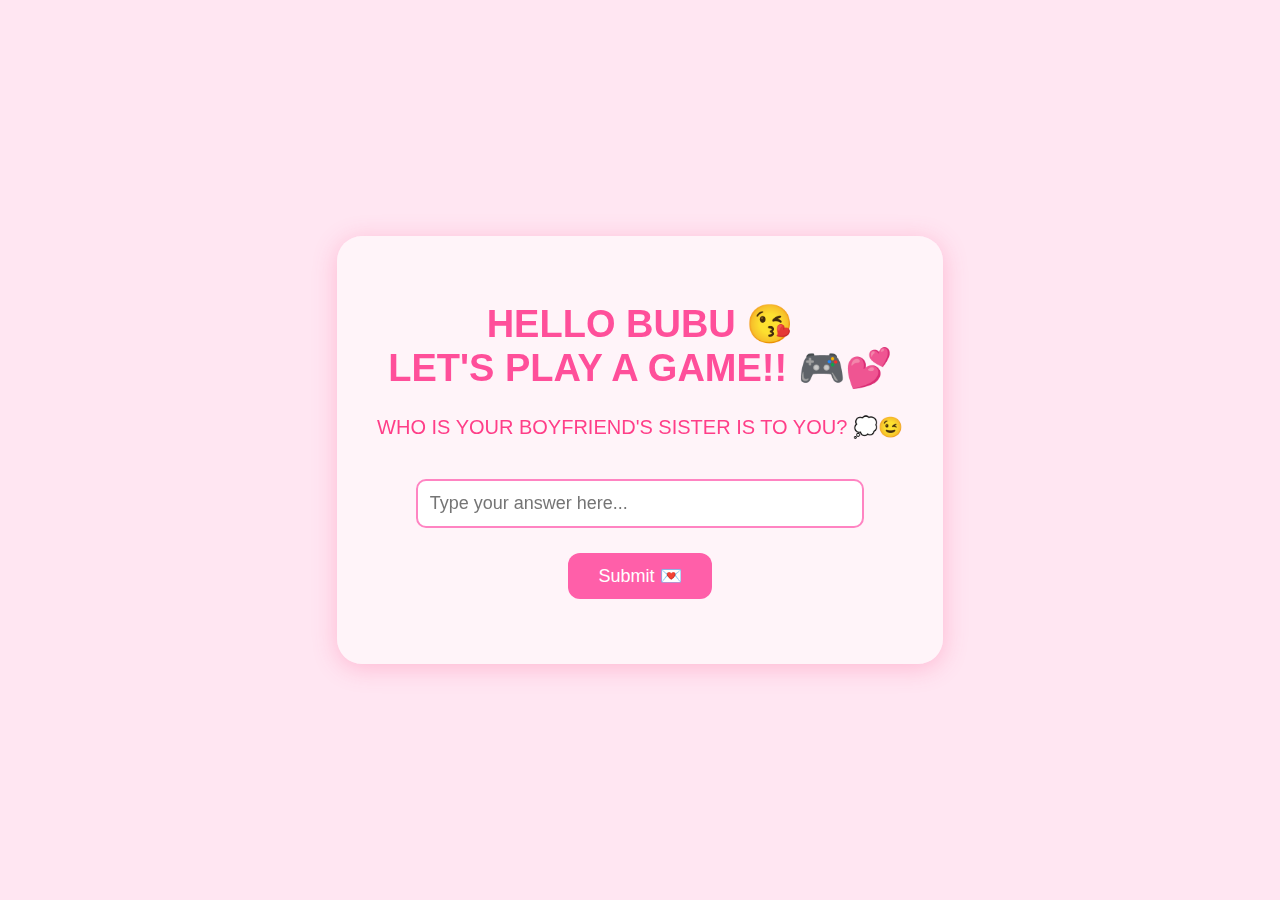
<file: index.html>
<!DOCTYPE html>
<html lang="en">
<head>
    <meta charset="UTF-8">
    <title>Game for Bubu</title>

    <style>
        body {
            margin: 0;
            background: #ffe6f2;
            font-family: "Poppins", sans-serif;
            overflow: hidden;
            display: flex;
            justify-content: center;
            align-items: center;
            height: 100vh;
        }

        .floating-hearts {
            position: fixed;
            top: -50px;
            width: 100%;
            text-align: center;
            font-size: 30px;
            animation: floatHearts 6s infinite linear;
            opacity: 0.4;
        }

        @keyframes floatHearts {
            0% { transform: translateY(0); }
            100% { transform: translateY(120vh); }
        }

        .container {
            max-width: 700px;
            background: rgba(255, 245, 250, 0.9);
            padding: 40px;
            border-radius: 25px;
            text-align: center;
            backdrop-filter: blur(6px);
            box-shadow: 0 4px 25px rgba(255, 80, 140, 0.3);
            animation: fadeIn 1.5s ease;
        }

        .title {
            font-size: 38px;
            font-weight: bold;
            color: #ff4f9a;
            animation: popIn 1s ease;
        }

        .question {
            font-size: 20px;
            color: #ff3e88;
            margin-top: 20px;
        }

        #answerInput {
            width: 80%;
            padding: 12px;
            border-radius: 10px;
            border: 2px solid #ff84c2;
            outline: none;
            font-size: 18px;
            margin-top: 20px;
        }

        .btn {
            margin-top: 25px;
            padding: 12px 30px;
            background: #ff5fa9;
            color: white;
            border: none;
            border-radius: 12px;
            cursor: pointer;
            font-size: 18px;
            transition: 0.2s;
        }

        .btn:hover {
            background: #ff2e88;
            transform: scale(1.05);
        }

        #result {
            margin-top: 25px;
            font-size: 18px;
            font-weight: bold;
            color: #b10067;
        }

        @keyframes fadeIn {
            from { opacity: 0; transform: translateY(30px); }
            to { opacity: 1; transform: translateY(0); }
        }

        @keyframes popIn {
            from { opacity: 0; transform: scale(0.7); }
            to { opacity: 1; transform: scale(1); }
        }
    </style>
</head>

<body>

<div class="floating-hearts">
    ❤️ 💕 💖 💗 💓 💞
</div>

<div class="container">

    <h1 class="title">
        <b>HELLO BUBU 😘<br>
        LET'S PLAY A GAME!! 🎮💕</b>
    </h1>

    <p class="question">WHO IS YOUR BOYFRIEND'S SISTER IS TO YOU? 💭😉</p>

    <input type="text" id="answerInput" placeholder="Type your answer here..." />

    <button onclick="checkAnswer()" class="btn">Submit 💌</button>

    <p id="result"></p>

    <button id="nextBtn" class="btn next" style="display:none;" onclick="goNext()">
        Next → 😏
    </button>

</div>

<script>
    function checkAnswer() {
        let input = document.getElementById("answerInput").value.trim().toLowerCase();
        let result = document.getElementById("result");
        let nextBtn = document.getElementById("nextBtn");

        if (input === "bubu") {
            result.innerHTML = "💖 NICE!! You deserve a mind-blowing dynamite kiss 💋💥";
            nextBtn.style.display = "inline-block";
        } else if (input === "") {
            result.innerHTML = "😑 Bubu… at least type SOMETHING 🫠";
            nextBtn.style.display = "none";
        } else {
            let funnyMessages = [
                "😂 OOPS! Wrong answer Bubu… try again cutie!",
                "😜 Wrong! But you’re still adorable 😘",
                "🙈 Noooope! Try again princess!",
                "🤭 Wrong answer 💗 try once more!"
            ];

            let random = funnyMessages[Math.floor(Math.random() * funnyMessages.length)];
            result.innerHTML = random;
            nextBtn.style.display = "none";
        }
    }

    function goNext() {
        alert("Tell me what you want for Page 2 ❤️");
    }
</script>

</body>
</html>
</file>
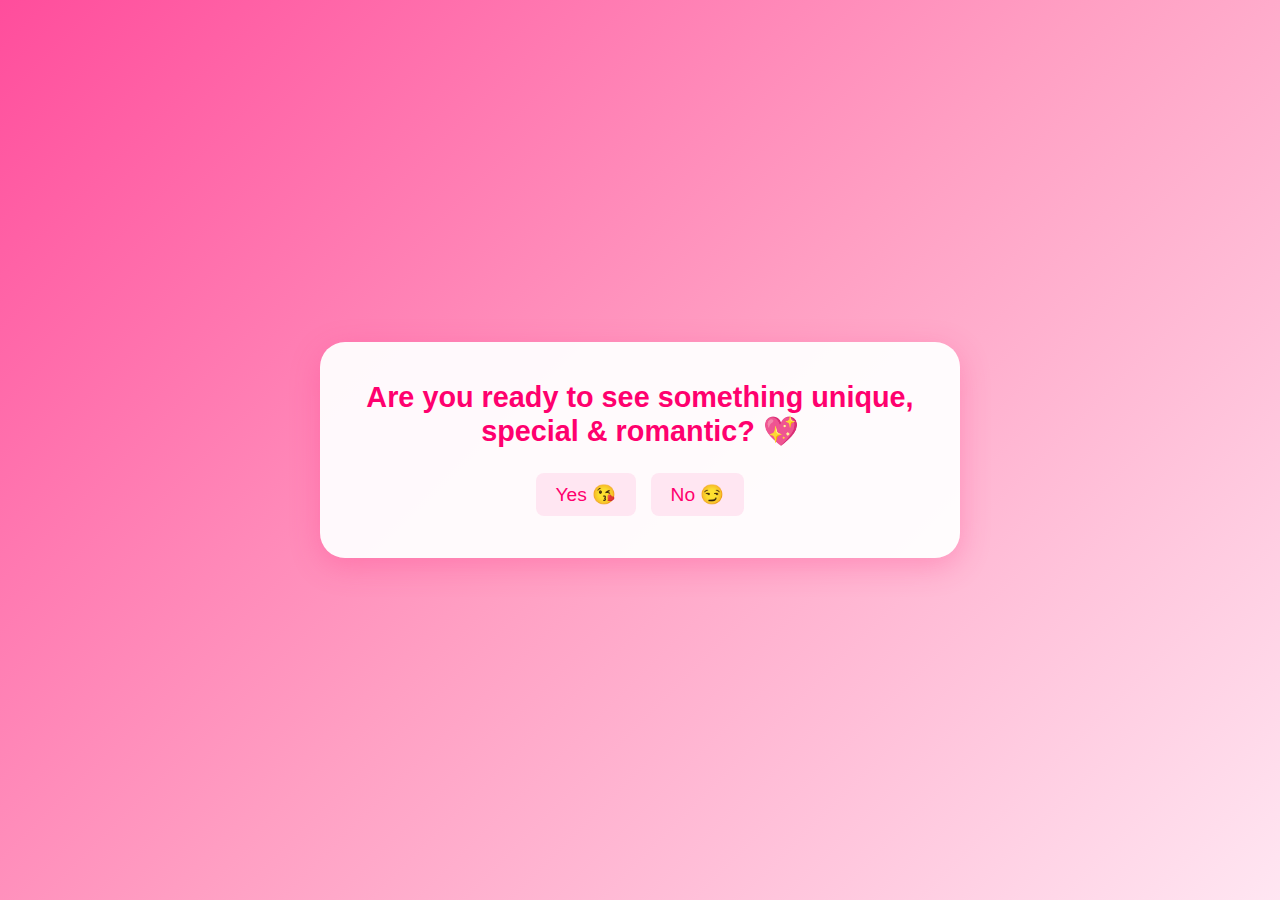
<file: index2.html>
<!DOCTYPE html>
<html lang="en">
<head>
<meta charset="UTF-8">
<meta name="viewport" content="width=device-width, initial-scale=1.0">
<title>Page 2 - Animated Girls Chat</title>
<link rel="stylesheet" href="style.css">
</head>
<body>

<div class="container">

  <!-- STEP 1 -->
  <div id="step1">
    <h1 class="title">Are you ready to see something unique, special & romantic? 💖</h1>
    <div id="choiceButtons">
        <button class="btn" onclick="choiceYes()">Yes 😘</button>
        <button class="btn" onclick="choiceNo()">No 😏</button>
    </div>
    <p id="choiceResult" class="result"></p>
    <button id="nextBtn" class="btn next-btn" onclick="showChapter()" style="display:none;">Next ➜</button>
  </div>

  <!-- STEP 2: CH01 -->
  <div id="chapter" style="display:none; margin-top:20px;">
    <h1 class="title" id="chapterTitle">CH01 : NOT A VERY NICE FIRST MEET</h1>
    <div class="chat" id="chat"></div>
  </div>

</div>

<script src="script2.js"></script>
</body>
</html>
</file>
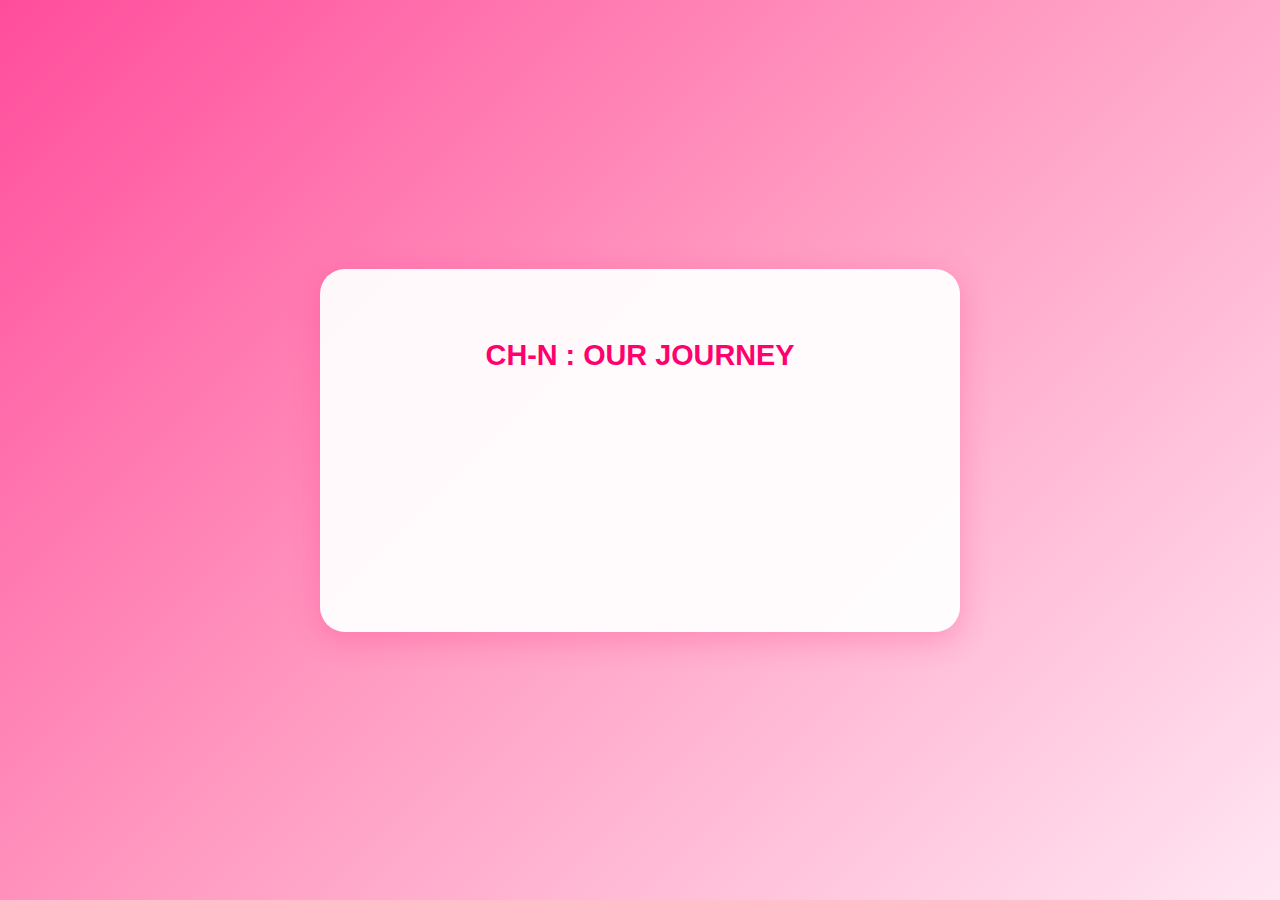
<file: page3.html>
<!DOCTYPE html>
<html lang="en">
<head>
<meta charset="UTF-8">
<meta name="viewport" content="width=device-width, initial-scale=1.0">
<title>Page 3 - Our Journey</title>
<link rel="stylesheet" href="style.css">
</head>
<body>

<div class="container">

  <div id="chapter" style="margin-top:50px;">
    <h1 class="title">CH-N : OUR JOURNEY</h1>
    <div class="slide-container" id="slideContainer"></div>
    <button id="nextBtn" class="btn next-btn">Next ➜</button>
  </div>

</div>
<script src="script3.js?v=3"></script>

</body>
</html>
</file>
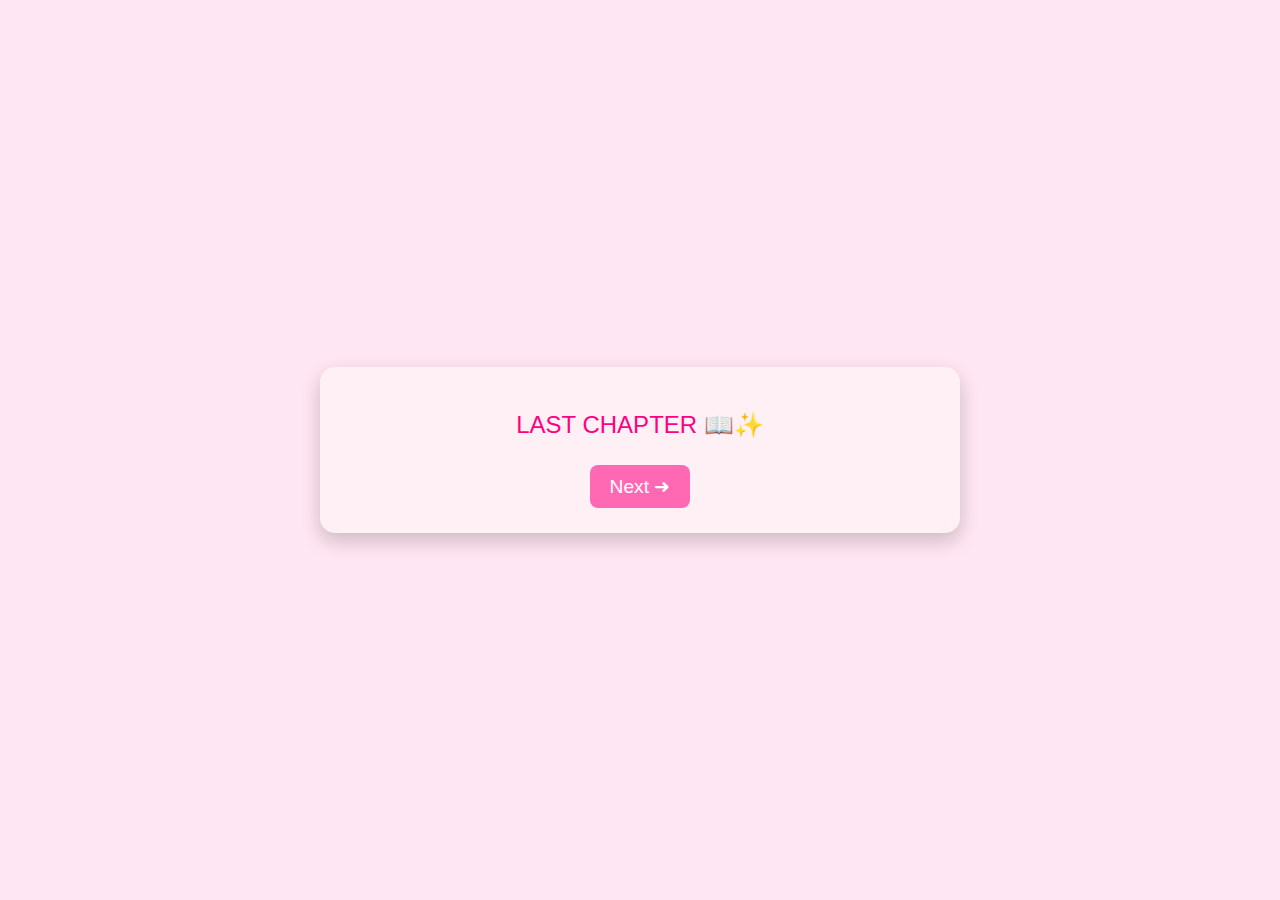
<file: page4.html>
<!DOCTYPE html>
<html lang="en">
<head>
<meta charset="UTF-8">
<meta name="viewport" content="width=device-width, initial-scale=1.0">
<title>Page 4 - Last Chapter</title>
<link rel="stylesheet" href="style.css">
<style>
  body {
    background: #ffe6f2;
    font-family: 'Arial', sans-serif;
    display: flex;
    justify-content: center;
    align-items: center;
    height: 100vh;
  }
  .container {
    text-align: center;
    max-width: 600px;
    width: 90%;
    padding: 20px;
    background: #fff0f5;
    border-radius: 15px;
    box-shadow: 0 8px 20px rgba(0,0,0,0.2);
  }
  .slide-text {
    font-size: 1.5rem;
    color: #ff007f;
    animation: fadeIn 1s ease-in-out;
    margin-bottom: 20px;
  }
  .btn {
    padding: 10px 20px;
    font-size: 1.2rem;
    background: #ff69b4;
    color: white;
    border: none;
    border-radius: 8px;
    cursor: pointer;
    margin: 5px;
    transition: 0.3s;
  }
  .btn:hover {
    background: #ff1493;
  }
  .next-btn {
    display: none;
  }
  .result {
    font-size: 1.3rem;
    margin-top: 20px;
  }
  @keyframes fadeIn {
    from {opacity: 0;}
    to {opacity: 1;}
  }
</style>
</head>
<body>

<div class="container">
    <div id="slideContainer"></div>

    <!-- Choice buttons for slide 2 -->
    <div id="choiceButtons" style="margin-top:20px; display:none;">
        <button class="btn" id="yesBtn">Yes 😘</button>
        <button class="btn" id="noBtn">No 😏</button>
    </div>

    <p id="choiceResult" class="result"></p>
    <button id="nextBtn" class="btn next-btn">Next ➜</button>
</div>

<script src="script4.js?v=2"></script>
</body>
</html>
</file>
<file: style.css>
/* Background gradient */
body {
    margin: 0;
    padding: 0;
    font-family: "Poppins", sans-serif;
    background: linear-gradient(135deg, #ff4d9c, #ff9fc3, #ffe6f2);
    height: 100vh;
    display: flex;
    justify-content: center;
    align-items: center;
    overflow: hidden; /* ← THIS was hiding input on phones */
}

/* Floating hearts */
.hearts-bg::before {
    content: "❤️ 💕 💖 💗 💞";
    position: absolute;
    font-size: 6rem;
    opacity: 0.1;
    animation: floatHearts 12s linear infinite;
    width: 100%;
    text-align: center;
    top: 50%;
    transform: translateY(-50%);
}

.slide-container {
    min-height: 200px;
    display: flex;
    justify-content: center;
    align-items: center;
    text-align: center;
    font-size: 1.5rem;
    margin-bottom: 20px;
    color: #ff007f;
}

.slide-text {
    animation: fadeIn 1s ease-in-out;
}

@keyframes fadeIn {
    from {opacity: 0;}
    to {opacity: 1;}
}

.next-btn {
    padding: 10px 20px;
    font-size: 1.2rem;
    background: #ff69b4;
    color: white;
    border: none;
    border-radius: 8px;
    cursor: pointer;
    transition: 0.3s;
}

.next-btn:hover {
    background: #ff1493;
}

@keyframes floatHearts {
    0% { transform: translateY(0); }
    100% { transform: translateY(-300px); }
}

/* Centered card */
.container {
    background: rgba(255, 255, 255, 0.95);
    padding: 35px 25px;
    width: 90%;
    max-width: 420px;
    border-radius: 25px;
    box-shadow: 0 8px 30px rgba(255, 50, 130, 0.3);
    text-align: center;
    animation: fadeIn 0.8s ease;

    /* NEW FIX: allow scrolling on phone so input is visible */
    max-height: 90vh;
    overflow-y: auto;
}

/* Fade-in animation */
@keyframes fadeIn {
    from { opacity: 0; transform: scale(0.85); }
    to { opacity: 1; transform: scale(1); }
}

/* 📱 MOBILE FIX: input not visible on phone */
@media (max-width: 600px) {

    /* Make the whole page scrollable */
    body {
        height: auto;
        min-height: 100vh;
        overflow-y: auto;   /* ← FIX */
    }

    /* Make input usable */
    input[type="text"],
    input,
    textarea {
        width: 90%;
        font-size: 18px;
    }

    /* Card adjusts to phone screen */
    .container {
        margin-top: 40px;
        margin-bottom: 40px;
        padding: 30px 20px;
    }
}


.title {
    font-size: 2rem;
    color: #ff006e;
    font-weight: 700;
}

.sub-title {
    font-size: 1.1rem;
    color: #ff4d9c;
    margin-top: 5px;
}

.question {
    font-size: 1.1rem;
    font-weight: 600;
    margin-top: 20px;
    color: #c70055;
}

input {
    width: 90%;
    padding: 14px;
    margin-top: 15px;
    font-size: 1rem;
    text-align: center;
    border-radius: 12px;
    border: 2px solid #ff68a3;
    outline: none;
    transition: 0.3s;
}

input:focus {
    border-color: #ff006e;
    box-shadow: 0 0 8px rgba(255, 0, 110, 0.4);
}

.btn {
    margin-top: 20px;
    padding: 12px 28px;
    background: #ff006e;
    color: white;
    border: none;
    font-size: 1rem;
    border-radius: 30px;
    cursor: pointer;
    transition: 0.3s ease;
}

.btn:hover {
    background: #d4005a;
    transform: scale(1.05);
}

.result {
    margin-top: 15px;
    font-size: 1.1rem;
    font-weight: 600;
}

.next-btn {
    display: none; /* hidden initially */
    margin-top: 25px;
    padding: 12px 35px;
    background: #ff2c74;
    color: white;
    border-radius: 25px;
    cursor: pointer;
    border: none;
    font-size: 1rem;
}

.next-btn:hover {
    background: #c4004e;
}


.container {
    max-width: 600px;
    margin: 30px auto;
    padding: 20px;
    font-family: 'Segoe UI', sans-serif;
    text-align: center;
}

.title {
    font-size: 1.8rem;
    color: #ff006e;
    margin-bottom: 20px;
}

.btn {
    padding: 12px 20px;
    font-size: 1rem;
    border: none;
    border-radius: 25px;
    cursor: pointer;
    margin: 8px;
    transition: 0.3s;
}

.btn:hover {
    transform: scale(1.05);
}

.next-btn {
    background-color: #ff4d9c;
    color: white;
}

#choiceButtons .btn {
    background-color: #ffe6f2;
    color: #ff006e;
}

/* Result text */
.result {
    font-size: 1.1rem;
    margin-top: 15px;
}

/* Chat bubbles */
.chat {
    display: flex;
    flex-direction: column;
    gap: 20px;
    margin-top: 20px;
}

.chat-row {
    display: flex;
    align-items: flex-start;
    gap: 10px;
}

.avatar {
    width: 50px;
    height: 50px;
    border-radius: 50%;
}

.bubble {
    max-width: 70%;
    padding: 12px 18px;
    border-radius: 25px;
    font-size: 1rem;
    position: relative;
    opacity: 0;
    transform: scale(0.8);
    animation: popIn 0.5s forwards;
}

.bubble.left {
    background: #ffe6f2;
    color: #ff006e;
    align-self: flex-start;
}

.bubble.right {
    background: #ff4d9c;
    color: white;
    align-self: flex-end;
}

.bubble .future {
    font-size: 0.85rem;
    color: #c70055;
    display: block;
    margin-top: 5px;
    font-style: italic;
}

.emoji {
    display: inline-block;
    animation: bounce 1s ease infinite alternate;
    margin-left: 4px;
}

@keyframes popIn {
    from { opacity: 0; transform: scale(0.6); }
    to { opacity: 1; transform: scale(1); }
}

@keyframes bounce {
    from { transform: translateY(0); }
    to { transform: translateY(-6px); }
}

/* Responsive */
@media (max-width:480px){
    .avatar { width:40px; height:40px; }
    .bubble { font-size:0.9rem; }
    .title { font-size:1.4rem; }
    .btn { font-size:0.9rem; padding:10px 16px; }
}


/* Responsive */
@media (max-width: 480px) {
    .title { font-size: 1.7rem; }
    .container { padding: 25px 18px; }
}

.slide-text {
    font-size: 1.5rem;
    color: #ff007f;
    animation: fadeIn 1s ease-in-out;
    text-align: center;
    margin-bottom: 20px;
}

@keyframes fadeIn {
    from {opacity: 0;}
    to {opacity: 1;}
}

.next-btn, .btn {
    padding: 10px 20px;
    font-size: 1.2rem;
    background: #ff69b4;
    color: white;
    border: none;
    border-radius: 8px;
    cursor: pointer;
    margin: 5px;
    transition: 0.3s;
}

.next-btn:hover, .btn:hover {
    background: #ff1493;
}
</file>
